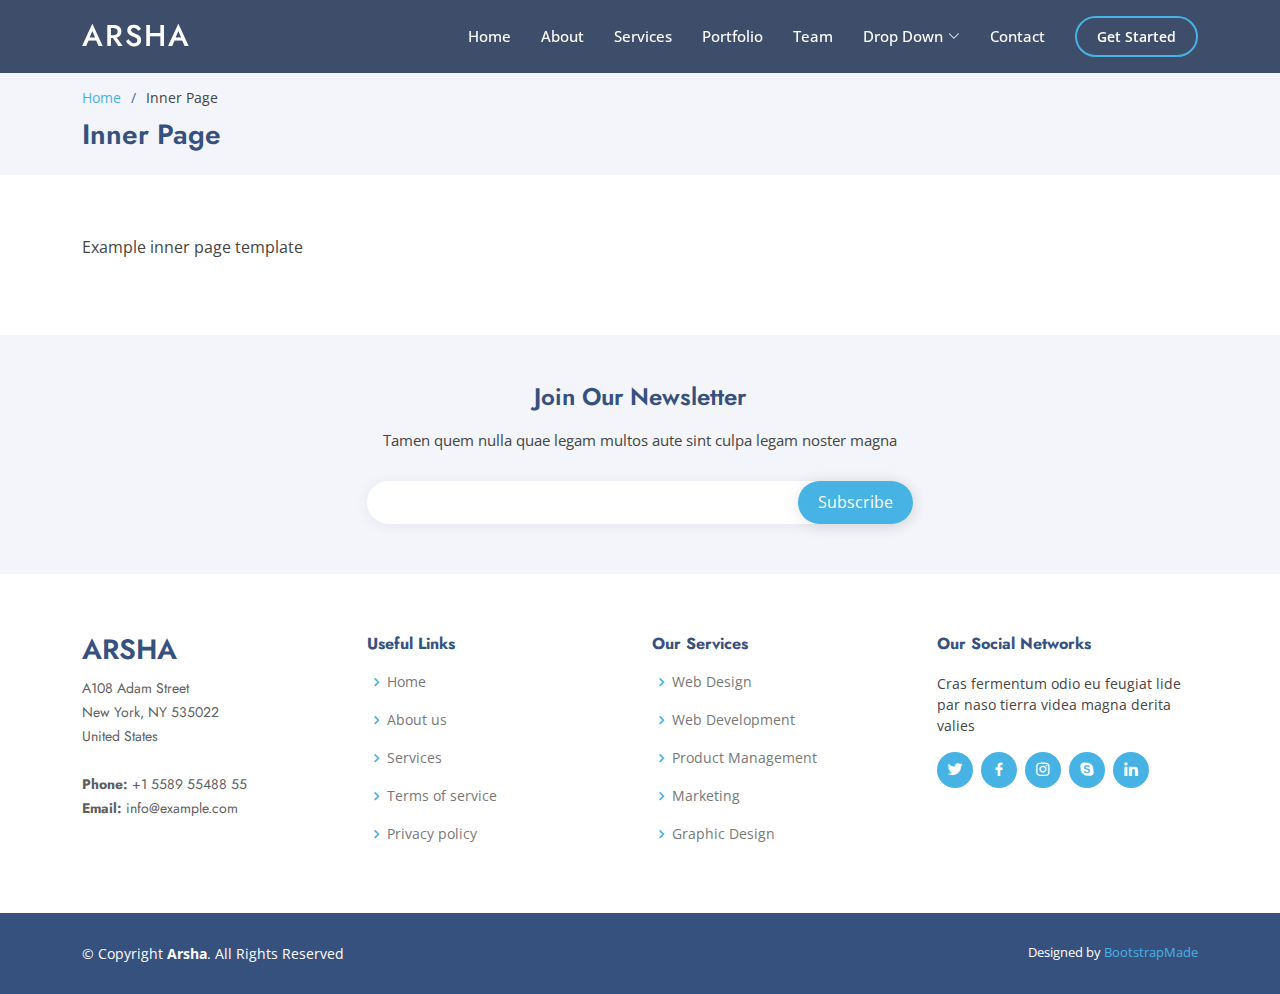
<file: LandingPage/inner-page.html>
<!DOCTYPE html>
<html lang="en">

<head>
  <meta charset="utf-8">
  <meta content="width=device-width, initial-scale=1.0" name="viewport">

  <title>Inner Page - Arsha Bootstrap Template</title>
  <meta content="" name="description">
  <meta content="" name="keywords">

  <!-- Favicons -->
  <link href="assets/img/favicon.png" rel="icon">
  <link href="assets/img/apple-touch-icon.png" rel="apple-touch-icon">

  <!-- Google Fonts -->
  <link href="https://fonts.googleapis.com/css?family=Open+Sans:300,300i,400,400i,600,600i,700,700i|Jost:300,300i,400,400i,500,500i,600,600i,700,700i|Poppins:300,300i,400,400i,500,500i,600,600i,700,700i" rel="stylesheet">

  <!-- Vendor CSS Files -->
  <link href="assets/vendor/aos/aos.css" rel="stylesheet">
  <link href="assets/vendor/bootstrap/css/bootstrap.min.css" rel="stylesheet">
  <link href="assets/vendor/bootstrap-icons/bootstrap-icons.css" rel="stylesheet">
  <link href="assets/vendor/boxicons/css/boxicons.min.css" rel="stylesheet">
  <link href="assets/vendor/glightbox/css/glightbox.min.css" rel="stylesheet">
  <link href="assets/vendor/remixicon/remixicon.css" rel="stylesheet">
  <link href="assets/vendor/swiper/swiper-bundle.min.css" rel="stylesheet">

  <!-- Template Main CSS File -->
  <link href="assets/css/style.css" rel="stylesheet">

  <!-- =======================================================
  * Template Name: Arsha
  * Updated: Mar 10 2024 with Bootstrap v5.3.3
  * Template URL: https://bootstrapmade.com/arsha-free-bootstrap-html-template-corporate/
  * Author: BootstrapMade.com
  * License: https://bootstrapmade.com/license/
  ======================================================== -->
</head>

<body>

  <!-- ======= Header ======= -->
  <header id="header" class="fixed-top header-inner-pages">
    <div class="container d-flex align-items-center">

      <h1 class="logo me-auto"><a href="index.html">Arsha</a></h1>
      <!-- Uncomment below if you prefer to use an image logo -->
      <!-- <a href="index.html" class="logo me-auto"><img src="assets/img/logo.png" alt="" class="img-fluid"></a>-->

      <nav id="navbar" class="navbar">
        <ul>
          <li><a class="nav-link scrollto " href="#hero">Home</a></li>
          <li><a class="nav-link scrollto" href="#about">About</a></li>
          <li><a class="nav-link scrollto" href="#services">Services</a></li>
          <li><a class="nav-link   scrollto" href="#portfolio">Portfolio</a></li>
          <li><a class="nav-link scrollto" href="#team">Team</a></li>
          <li class="dropdown"><a href="#"><span>Drop Down</span> <i class="bi bi-chevron-down"></i></a>
            <ul>
              <li><a href="#">Drop Down 1</a></li>
              <li class="dropdown"><a href="#"><span>Deep Drop Down</span> <i class="bi bi-chevron-right"></i></a>
                <ul>
                  <li><a href="#">Deep Drop Down 1</a></li>
                  <li><a href="#">Deep Drop Down 2</a></li>
                  <li><a href="#">Deep Drop Down 3</a></li>
                  <li><a href="#">Deep Drop Down 4</a></li>
                  <li><a href="#">Deep Drop Down 5</a></li>
                </ul>
              </li>
              <li><a href="#">Drop Down 2</a></li>
              <li><a href="#">Drop Down 3</a></li>
              <li><a href="#">Drop Down 4</a></li>
            </ul>
          </li>
          <li><a class="nav-link scrollto" href="#contact">Contact</a></li>
          <li><a class="getstarted scrollto" href="#about">Get Started</a></li>
        </ul>
        <i class="bi bi-list mobile-nav-toggle"></i>
      </nav><!-- .navbar -->

    </div>
  </header><!-- End Header -->

  <main id="main">

    <!-- ======= Breadcrumbs ======= -->
    <section id="breadcrumbs" class="breadcrumbs">
      <div class="container">

        <ol>
          <li><a href="index.html">Home</a></li>
          <li>Inner Page</li>
        </ol>
        <h2>Inner Page</h2>

      </div>
    </section><!-- End Breadcrumbs -->

    <section class="inner-page">
      <div class="container">
        <p>
          Example inner page template
        </p>
      </div>
    </section>

  </main><!-- End #main -->

  <!-- ======= Footer ======= -->
  <footer id="footer">

    <div class="footer-newsletter">
      <div class="container">
        <div class="row justify-content-center">
          <div class="col-lg-6">
            <h4>Join Our Newsletter</h4>
            <p>Tamen quem nulla quae legam multos aute sint culpa legam noster magna</p>
            <form action="" method="post">
              <input type="email" name="email"><input type="submit" value="Subscribe">
            </form>
          </div>
        </div>
      </div>
    </div>

    <div class="footer-top">
      <div class="container">
        <div class="row">

          <div class="col-lg-3 col-md-6 footer-contact">
            <h3>Arsha</h3>
            <p>
              A108 Adam Street <br>
              New York, NY 535022<br>
              United States <br><br>
              <strong>Phone:</strong> +1 5589 55488 55<br>
              <strong>Email:</strong> info@example.com<br>
            </p>
          </div>

          <div class="col-lg-3 col-md-6 footer-links">
            <h4>Useful Links</h4>
            <ul>
              <li><i class="bx bx-chevron-right"></i> <a href="#">Home</a></li>
              <li><i class="bx bx-chevron-right"></i> <a href="#">About us</a></li>
              <li><i class="bx bx-chevron-right"></i> <a href="#">Services</a></li>
              <li><i class="bx bx-chevron-right"></i> <a href="#">Terms of service</a></li>
              <li><i class="bx bx-chevron-right"></i> <a href="#">Privacy policy</a></li>
            </ul>
          </div>

          <div class="col-lg-3 col-md-6 footer-links">
            <h4>Our Services</h4>
            <ul>
              <li><i class="bx bx-chevron-right"></i> <a href="#">Web Design</a></li>
              <li><i class="bx bx-chevron-right"></i> <a href="#">Web Development</a></li>
              <li><i class="bx bx-chevron-right"></i> <a href="#">Product Management</a></li>
              <li><i class="bx bx-chevron-right"></i> <a href="#">Marketing</a></li>
              <li><i class="bx bx-chevron-right"></i> <a href="#">Graphic Design</a></li>
            </ul>
          </div>

          <div class="col-lg-3 col-md-6 footer-links">
            <h4>Our Social Networks</h4>
            <p>Cras fermentum odio eu feugiat lide par naso tierra videa magna derita valies</p>
            <div class="social-links mt-3">
              <a href="#" class="twitter"><i class="bx bxl-twitter"></i></a>
              <a href="#" class="facebook"><i class="bx bxl-facebook"></i></a>
              <a href="#" class="instagram"><i class="bx bxl-instagram"></i></a>
              <a href="#" class="google-plus"><i class="bx bxl-skype"></i></a>
              <a href="#" class="linkedin"><i class="bx bxl-linkedin"></i></a>
            </div>
          </div>

        </div>
      </div>
    </div>

    <div class="container footer-bottom clearfix">
      <div class="copyright">
        &copy; Copyright <strong><span>Arsha</span></strong>. All Rights Reserved
      </div>
      <div class="credits">
        <!-- All the links in the footer should remain intact. -->
        <!-- You can delete the links only if you purchased the pro version. -->
        <!-- Licensing information: https://bootstrapmade.com/license/ -->
        <!-- Purchase the pro version with working PHP/AJAX contact form: https://bootstrapmade.com/arsha-free-bootstrap-html-template-corporate/ -->
        Designed by <a href="https://bootstrapmade.com/">BootstrapMade</a>
      </div>
    </div>
  </footer><!-- End Footer -->

  <div id="preloader"></div>
  <a href="#" class="back-to-top d-flex align-items-center justify-content-center"><i class="bi bi-arrow-up-short"></i></a>

  <!-- Vendor JS Files -->
  <script src="assets/vendor/aos/aos.js"></script>
  <script src="assets/vendor/bootstrap/js/bootstrap.bundle.min.js"></script>
  <script src="assets/vendor/glightbox/js/glightbox.min.js"></script>
  <script src="assets/vendor/isotope-layout/isotope.pkgd.min.js"></script>
  <script src="assets/vendor/swiper/swiper-bundle.min.js"></script>
  <script src="assets/vendor/waypoints/noframework.waypoints.js"></script>
  <script src="assets/vendor/php-email-form/validate.js"></script>

  <!-- Template Main JS File -->
  <script src="assets/js/main.js"></script>

</body>

</html>
</file>
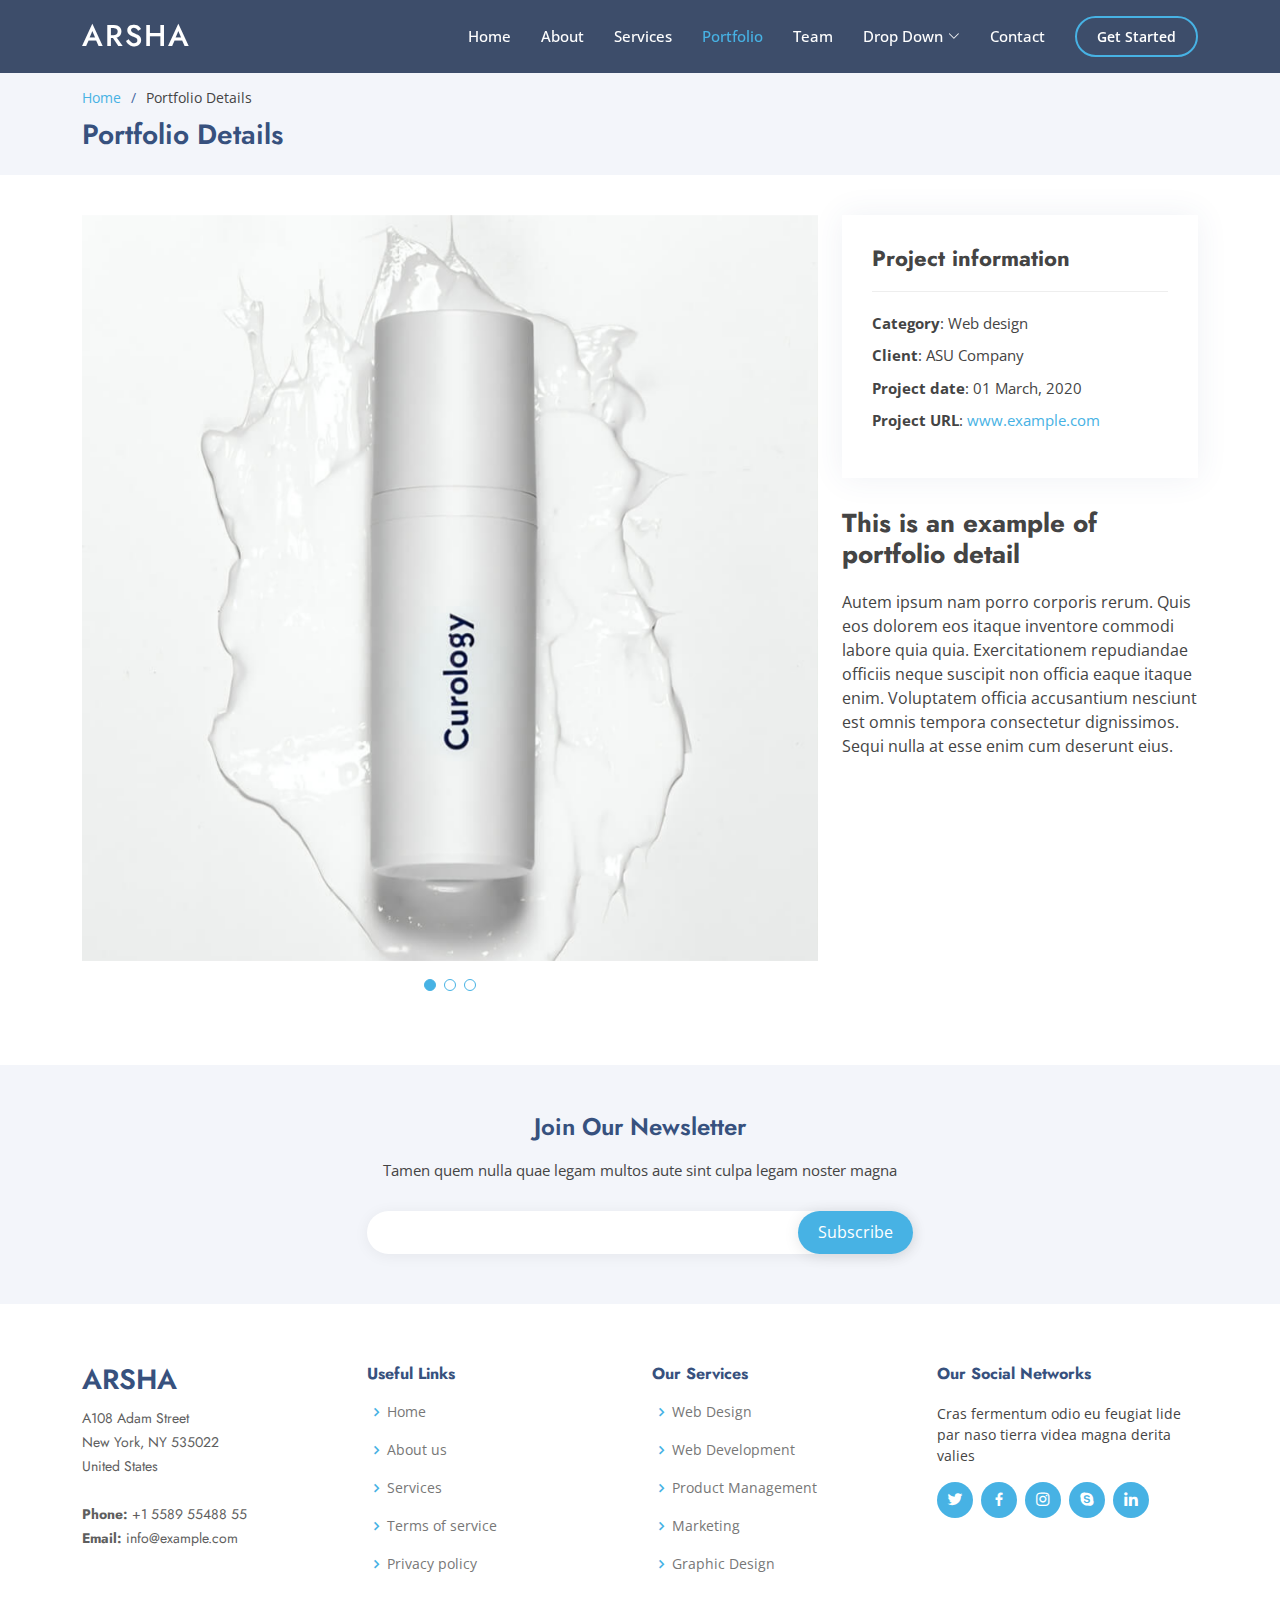
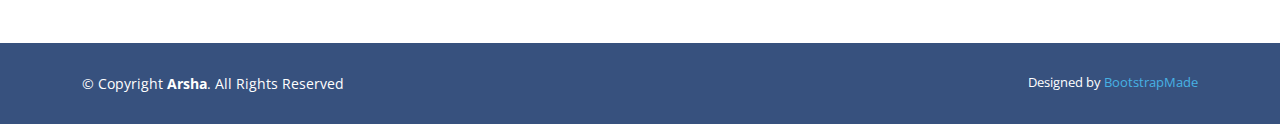
<file: LandingPage/portfolio-details.html>
<!DOCTYPE html>
<html lang="en">

<head>
  <meta charset="utf-8">
  <meta content="width=device-width, initial-scale=1.0" name="viewport">

  <title>Portfolio Details - Arsha Bootstrap Template</title>
  <meta content="" name="description">
  <meta content="" name="keywords">

  <!-- Favicons -->
  <link href="assets/img/favicon.png" rel="icon">
  <link href="assets/img/apple-touch-icon.png" rel="apple-touch-icon">

  <!-- Google Fonts -->
  <link href="https://fonts.googleapis.com/css?family=Open+Sans:300,300i,400,400i,600,600i,700,700i|Jost:300,300i,400,400i,500,500i,600,600i,700,700i|Poppins:300,300i,400,400i,500,500i,600,600i,700,700i" rel="stylesheet">

  <!-- Vendor CSS Files -->
  <link href="assets/vendor/aos/aos.css" rel="stylesheet">
  <link href="assets/vendor/bootstrap/css/bootstrap.min.css" rel="stylesheet">
  <link href="assets/vendor/bootstrap-icons/bootstrap-icons.css" rel="stylesheet">
  <link href="assets/vendor/boxicons/css/boxicons.min.css" rel="stylesheet">
  <link href="assets/vendor/glightbox/css/glightbox.min.css" rel="stylesheet">
  <link href="assets/vendor/remixicon/remixicon.css" rel="stylesheet">
  <link href="assets/vendor/swiper/swiper-bundle.min.css" rel="stylesheet">

  <!-- Template Main CSS File -->
  <link href="assets/css/style.css" rel="stylesheet">

  <!-- =======================================================
  * Template Name: Arsha
  * Updated: Mar 10 2024 with Bootstrap v5.3.3
  * Template URL: https://bootstrapmade.com/arsha-free-bootstrap-html-template-corporate/
  * Author: BootstrapMade.com
  * License: https://bootstrapmade.com/license/
  ======================================================== -->
</head>

<body>

  <!-- ======= Header ======= -->
  <header id="header" class="fixed-top header-inner-pages">
    <div class="container d-flex align-items-center">

      <h1 class="logo me-auto"><a href="index.html">Arsha</a></h1>
      <!-- Uncomment below if you prefer to use an image logo -->
      <!-- <a href="index.html" class="logo me-auto"><img src="assets/img/logo.png" alt="" class="img-fluid"></a>-->

      <nav id="navbar" class="navbar">
        <ul>
          <li><a class="nav-link scrollto " href="#hero">Home</a></li>
          <li><a class="nav-link scrollto" href="#about">About</a></li>
          <li><a class="nav-link scrollto" href="#services">Services</a></li>
          <li><a class="nav-link  active scrollto" href="#portfolio">Portfolio</a></li>
          <li><a class="nav-link scrollto" href="#team">Team</a></li>
          <li class="dropdown"><a href="#"><span>Drop Down</span> <i class="bi bi-chevron-down"></i></a>
            <ul>
              <li><a href="#">Drop Down 1</a></li>
              <li class="dropdown"><a href="#"><span>Deep Drop Down</span> <i class="bi bi-chevron-right"></i></a>
                <ul>
                  <li><a href="#">Deep Drop Down 1</a></li>
                  <li><a href="#">Deep Drop Down 2</a></li>
                  <li><a href="#">Deep Drop Down 3</a></li>
                  <li><a href="#">Deep Drop Down 4</a></li>
                  <li><a href="#">Deep Drop Down 5</a></li>
                </ul>
              </li>
              <li><a href="#">Drop Down 2</a></li>
              <li><a href="#">Drop Down 3</a></li>
              <li><a href="#">Drop Down 4</a></li>
            </ul>
          </li>
          <li><a class="nav-link scrollto" href="#contact">Contact</a></li>
          <li><a class="getstarted scrollto" href="#about">Get Started</a></li>
        </ul>
        <i class="bi bi-list mobile-nav-toggle"></i>
      </nav><!-- .navbar -->

    </div>
  </header><!-- End Header -->

  <main id="main">

    <!-- ======= Breadcrumbs ======= -->
    <section id="breadcrumbs" class="breadcrumbs">
      <div class="container">

        <ol>
          <li><a href="index.html">Home</a></li>
          <li>Portfolio Details</li>
        </ol>
        <h2>Portfolio Details</h2>

      </div>
    </section><!-- End Breadcrumbs -->

    <!-- ======= Portfolio Details Section ======= -->
    <section id="portfolio-details" class="portfolio-details">
      <div class="container">

        <div class="row gy-4">

          <div class="col-lg-8">
            <div class="portfolio-details-slider swiper">
              <div class="swiper-wrapper align-items-center">

                <div class="swiper-slide">
                  <img src="assets/img/portfolio/portfolio-1.jpg" alt="">
                </div>

                <div class="swiper-slide">
                  <img src="assets/img/portfolio/portfolio-2.jpg" alt="">
                </div>

                <div class="swiper-slide">
                  <img src="assets/img/portfolio/portfolio-3.jpg" alt="">
                </div>

              </div>
              <div class="swiper-pagination"></div>
            </div>
          </div>

          <div class="col-lg-4">
            <div class="portfolio-info">
              <h3>Project information</h3>
              <ul>
                <li><strong>Category</strong>: Web design</li>
                <li><strong>Client</strong>: ASU Company</li>
                <li><strong>Project date</strong>: 01 March, 2020</li>
                <li><strong>Project URL</strong>: <a href="#">www.example.com</a></li>
              </ul>
            </div>
            <div class="portfolio-description">
              <h2>This is an example of portfolio detail</h2>
              <p>
                Autem ipsum nam porro corporis rerum. Quis eos dolorem eos itaque inventore commodi labore quia quia. Exercitationem repudiandae officiis neque suscipit non officia eaque itaque enim. Voluptatem officia accusantium nesciunt est omnis tempora consectetur dignissimos. Sequi nulla at esse enim cum deserunt eius.
              </p>
            </div>
          </div>

        </div>

      </div>
    </section><!-- End Portfolio Details Section -->

  </main><!-- End #main -->

  <!-- ======= Footer ======= -->
  <footer id="footer">

    <div class="footer-newsletter">
      <div class="container">
        <div class="row justify-content-center">
          <div class="col-lg-6">
            <h4>Join Our Newsletter</h4>
            <p>Tamen quem nulla quae legam multos aute sint culpa legam noster magna</p>
            <form action="" method="post">
              <input type="email" name="email"><input type="submit" value="Subscribe">
            </form>
          </div>
        </div>
      </div>
    </div>

    <div class="footer-top">
      <div class="container">
        <div class="row">

          <div class="col-lg-3 col-md-6 footer-contact">
            <h3>Arsha</h3>
            <p>
              A108 Adam Street <br>
              New York, NY 535022<br>
              United States <br><br>
              <strong>Phone:</strong> +1 5589 55488 55<br>
              <strong>Email:</strong> info@example.com<br>
            </p>
          </div>

          <div class="col-lg-3 col-md-6 footer-links">
            <h4>Useful Links</h4>
            <ul>
              <li><i class="bx bx-chevron-right"></i> <a href="#">Home</a></li>
              <li><i class="bx bx-chevron-right"></i> <a href="#">About us</a></li>
              <li><i class="bx bx-chevron-right"></i> <a href="#">Services</a></li>
              <li><i class="bx bx-chevron-right"></i> <a href="#">Terms of service</a></li>
              <li><i class="bx bx-chevron-right"></i> <a href="#">Privacy policy</a></li>
            </ul>
          </div>

          <div class="col-lg-3 col-md-6 footer-links">
            <h4>Our Services</h4>
            <ul>
              <li><i class="bx bx-chevron-right"></i> <a href="#">Web Design</a></li>
              <li><i class="bx bx-chevron-right"></i> <a href="#">Web Development</a></li>
              <li><i class="bx bx-chevron-right"></i> <a href="#">Product Management</a></li>
              <li><i class="bx bx-chevron-right"></i> <a href="#">Marketing</a></li>
              <li><i class="bx bx-chevron-right"></i> <a href="#">Graphic Design</a></li>
            </ul>
          </div>

          <div class="col-lg-3 col-md-6 footer-links">
            <h4>Our Social Networks</h4>
            <p>Cras fermentum odio eu feugiat lide par naso tierra videa magna derita valies</p>
            <div class="social-links mt-3">
              <a href="#" class="twitter"><i class="bx bxl-twitter"></i></a>
              <a href="#" class="facebook"><i class="bx bxl-facebook"></i></a>
              <a href="#" class="instagram"><i class="bx bxl-instagram"></i></a>
              <a href="#" class="google-plus"><i class="bx bxl-skype"></i></a>
              <a href="#" class="linkedin"><i class="bx bxl-linkedin"></i></a>
            </div>
          </div>

        </div>
      </div>
    </div>

    <div class="container footer-bottom clearfix">
      <div class="copyright">
        &copy; Copyright <strong><span>Arsha</span></strong>. All Rights Reserved
      </div>
      <div class="credits">
        <!-- All the links in the footer should remain intact. -->
        <!-- You can delete the links only if you purchased the pro version. -->
        <!-- Licensing information: https://bootstrapmade.com/license/ -->
        <!-- Purchase the pro version with working PHP/AJAX contact form: https://bootstrapmade.com/arsha-free-bootstrap-html-template-corporate/ -->
        Designed by <a href="https://bootstrapmade.com/">BootstrapMade</a>
      </div>
    </div>
  </footer><!-- End Footer -->

  <div id="preloader"></div>
  <a href="#" class="back-to-top d-flex align-items-center justify-content-center"><i class="bi bi-arrow-up-short"></i></a>

  <!-- Vendor JS Files -->
  <script src="assets/vendor/aos/aos.js"></script>
  <script src="assets/vendor/bootstrap/js/bootstrap.bundle.min.js"></script>
  <script src="assets/vendor/glightbox/js/glightbox.min.js"></script>
  <script src="assets/vendor/isotope-layout/isotope.pkgd.min.js"></script>
  <script src="assets/vendor/swiper/swiper-bundle.min.js"></script>
  <script src="assets/vendor/waypoints/noframework.waypoints.js"></script>
  <script src="assets/vendor/php-email-form/validate.js"></script>

  <!-- Template Main JS File -->
  <script src="assets/js/main.js"></script>

</body>

</html>
</file>
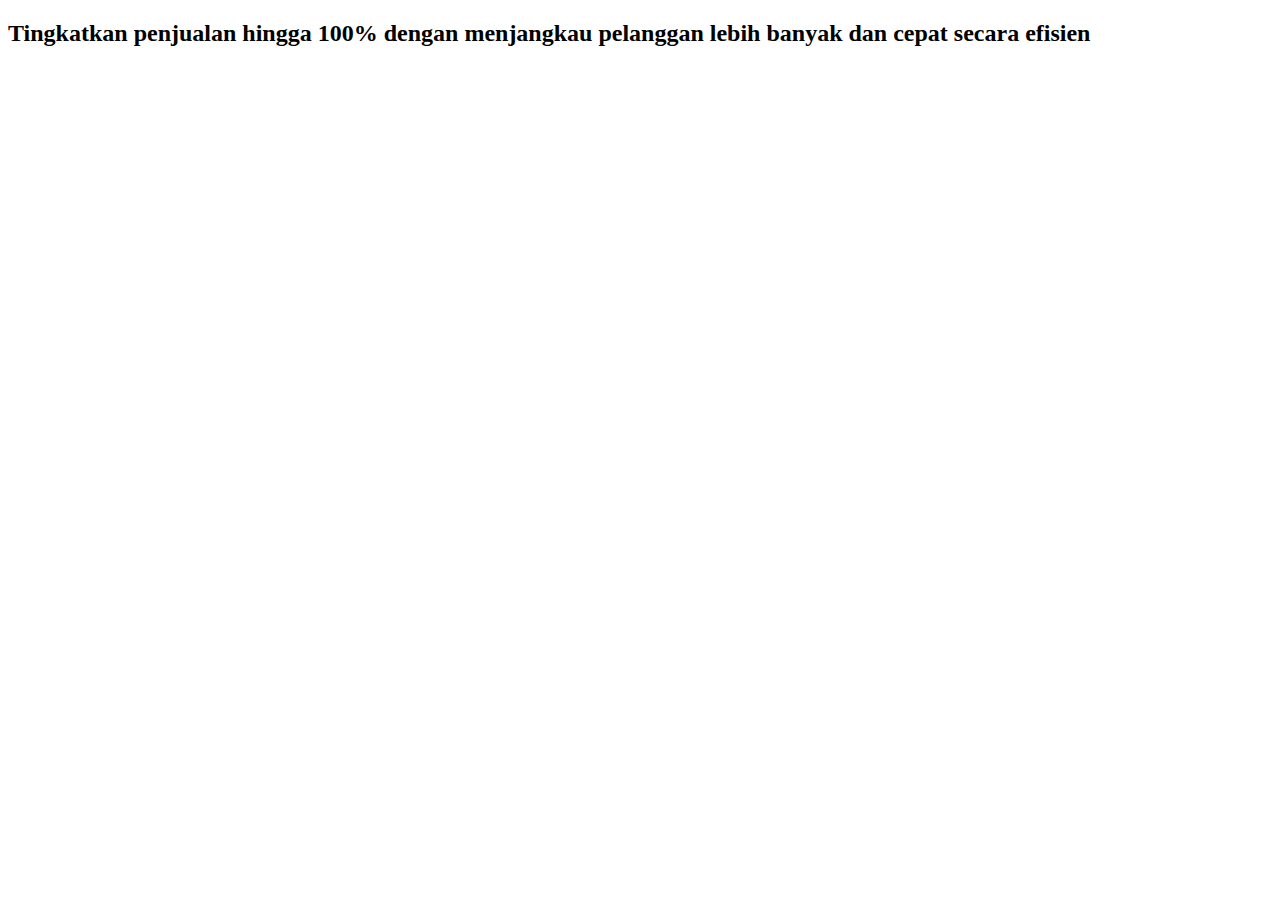
<file: LandingPage/test.html>
<!DOCTYPE html>
<html lang="en">
<head>
  <meta charset="UTF-8">
  <meta name="viewport" content="width=device-width, initial-scale=1.0">
  <title>Animated Heading</title>
  <style>
    @keyframes fadeIn {
      from {
        opacity: 0;
      }
      to {
        opacity: 1;
      }
    }

    .elementor-headline-dynamic-text {
      animation: fadeIn 1.5s ease-in-out; /* Sesuaikan durasi dan timing function sesuai keinginan Anda */
    }
  </style>
</head>
<body>

  <h2 class="elementor-headline-dynamic-text elementor-headline-text-active">
    Tingkatkan penjualan hingga 100% dengan menjangkau pelanggan lebih banyak dan cepat secara efisien
  </h2>

</body>
</html>
</file>
<file: LandingPage/assets/css/style.css>
/**
* Template Name: Arsha
* Updated: Mar 10 2024 with Bootstrap v5.3.3
* Template URL: https://bootstrapmade.com/arsha-free-bootstrap-html-template-corporate/
* Author: BootstrapMade.com
* License: https://bootstrapmade.com/license/
*/

/*--------------------------------------------------------------
# General
--------------------------------------------------------------*/
body {
  font-family: "Open Sans", sans-serif;
  color: #444444;
}

a {
  color: #47b2e4;
  text-decoration: none;
}

a:hover {
  color: #73c5eb;
  text-decoration: none;
}

h1,
h2,
h3,
h4,
h5,
h6 {
  font-family: "Jost", sans-serif;
}

/*--------------------------------------------------------------
# Preloader
--------------------------------------------------------------*/
#preloader {
  position: fixed;
  top: 0;
  left: 0;
  right: 0;
  bottom: 0;
  z-index: 9999;
  overflow: hidden;
  background: #37517e;
}

#preloader:before {
  content: "";
  position: fixed;
  top: calc(50% - 30px);
  left: calc(50% - 30px);
  border: 6px solid #37517e;
  border-top-color: #fff;
  border-bottom-color: #fff;
  border-radius: 50%;
  width: 60px;
  height: 60px;
  animation: animate-preloader 1s linear infinite;
}

@keyframes animate-preloader {
  0% {
    transform: rotate(0deg);
  }

  100% {
    transform: rotate(360deg);
  }
}

/*--------------------------------------------------------------
# Back to top button
--------------------------------------------------------------*/
.back-to-top {
  position: fixed;
  visibility: hidden;
  opacity: 0;
  right: 15px;
  bottom: 15px;
  z-index: 996;
  background: #47b2e4;
  width: 40px;
  height: 40px;
  border-radius: 50px;
  transition: all 0.4s;
}

.back-to-top i {
  font-size: 24px;
  color: #fff;
  line-height: 0;
}

.back-to-top:hover {
  background: #6bc1e9;
  color: #fff;
}

.back-to-top.active {
  visibility: visible;
  opacity: 1;
}

/*--------------------------------------------------------------
# Header
--------------------------------------------------------------*/
#header {
  transition: all 0.5s;
  z-index: 997;
  padding: 15px 0;
}

#header.header-scrolled,
#header.header-inner-pages {
  background: rgba(40, 58, 90, 0.9);
}

#header .logo {
  font-size: 30px;
  margin: 0;
  padding: 0;
  line-height: 1;
  font-weight: 500;
  letter-spacing: 2px;
  text-transform: uppercase;
}

#header .logo a {
  color: #fff;
}

#header .logo img {
  max-height: 40px;
}

/*--------------------------------------------------------------
# Navigation Menu
--------------------------------------------------------------*/
/**
* Desktop Navigation 
*/
.navbar {
  padding: 0;
}

.navbar ul {
  margin: 0;
  padding: 0;
  display: flex;
  list-style: none;
  align-items: center;
}

.navbar li {
  position: relative;
}

.navbar a,
.navbar a:focus {
  display: flex;
  align-items: center;
  justify-content: space-between;
  padding: 10px 0 10px 30px;
  font-size: 15px;
  font-weight: 500;
  color: #fff;
  white-space: nowrap;
  transition: 0.3s;
}

.navbar a i,
.navbar a:focus i {
  font-size: 12px;
  line-height: 0;
  margin-left: 5px;
}

.navbar a:hover,
.navbar .active,
.navbar .active:focus,
.navbar li:hover>a {
  color: #47b2e4;
}

.navbar .getstarted,
.navbar .getstarted:focus {
  padding: 8px 20px;
  margin-left: 30px;
  border-radius: 50px;
  color: #fff;
  font-size: 14px;
  border: 2px solid #47b2e4;
  font-weight: 600;
}

.navbar .getstarted:hover,
.navbar .getstarted:focus:hover {
  color: #fff;
  background: #31a9e1;
}

.navbar .dropdown ul {
  display: block;
  position: absolute;
  left: 14px;
  top: calc(100% + 30px);
  margin: 0;
  padding: 10px 0;
  z-index: 99;
  opacity: 0;
  visibility: hidden;
  background: #fff;
  box-shadow: 0px 0px 30px rgba(127, 137, 161, 0.25);
  transition: 0.3s;
  border-radius: 4px;
}

.navbar .dropdown ul li {
  min-width: 200px;
}

.navbar .dropdown ul a {
  padding: 10px 20px;
  font-size: 14px;
  text-transform: none;
  font-weight: 500;
  color: #0c3c53;
}

.navbar .dropdown ul a i {
  font-size: 12px;
}

.navbar .dropdown ul a:hover,
.navbar .dropdown ul .active:hover,
.navbar .dropdown ul li:hover>a {
  color: #47b2e4;
}

.navbar .dropdown:hover>ul {
  opacity: 1;
  top: 100%;
  visibility: visible;
}

.navbar .dropdown .dropdown ul {
  top: 0;
  left: calc(100% - 30px);
  visibility: hidden;
}

.navbar .dropdown .dropdown:hover>ul {
  opacity: 1;
  top: 0;
  left: 100%;
  visibility: visible;
}

@media (max-width: 1366px) {
  .navbar .dropdown .dropdown ul {
    left: -90%;
  }

  .navbar .dropdown .dropdown:hover>ul {
    left: -100%;
  }
}

/**
* Mobile Navigation 
*/
.mobile-nav-toggle {
  color: #fff;
  font-size: 28px;
  cursor: pointer;
  display: none;
  line-height: 0;
  transition: 0.5s;
}

.mobile-nav-toggle.bi-x {
  color: #fff;
}

@media (max-width: 991px) {
  .mobile-nav-toggle {
    display: block;
  }

  .navbar ul {
    display: none;
  }
}

.navbar-mobile {
  position: fixed;
  overflow: hidden;
  top: 0;
  right: 0;
  left: 0;
  bottom: 0;
  background: rgba(40, 58, 90, 0.9);
  transition: 0.3s;
  z-index: 999;
}

.navbar-mobile .mobile-nav-toggle {
  position: absolute;
  top: 15px;
  right: 15px;
}

.navbar-mobile ul {
  display: block;
  position: absolute;
  top: 55px;
  right: 15px;
  bottom: 15px;
  left: 15px;
  padding: 10px 0;
  border-radius: 10px;
  background-color: #fff;
  overflow-y: auto;
  transition: 0.3s;
}

.navbar-mobile a,
.navbar-mobile a:focus {
  padding: 10px 20px;
  font-size: 15px;
  color: #37517e;
}

.navbar-mobile a:hover,
.navbar-mobile .active,
.navbar-mobile li:hover>a {
  color: #47b2e4;
}

.navbar-mobile .getstarted,
.navbar-mobile .getstarted:focus {
  margin: 15px;
  color: #37517e;
}

.navbar-mobile .dropdown ul {
  position: static;
  display: none;
  margin: 10px 20px;
  padding: 10px 0;
  z-index: 99;
  opacity: 1;
  visibility: visible;
  background: #fff;
  box-shadow: 0px 0px 30px rgba(127, 137, 161, 0.25);
}

.navbar-mobile .dropdown ul li {
  min-width: 200px;
}

.navbar-mobile .dropdown ul a {
  padding: 10px 20px;
}

.navbar-mobile .dropdown ul a i {
  font-size: 12px;
}

.navbar-mobile .dropdown ul a:hover,
.navbar-mobile .dropdown ul .active:hover,
.navbar-mobile .dropdown ul li:hover>a {
  color: #47b2e4;
}

.navbar-mobile .dropdown>.dropdown-active {
  display: block;
  visibility: visible !important;
}

/*--------------------------------------------------------------
# Hero Section
--------------------------------------------------------------*/
#hero {
  width: 100%;
  height: 80vh;
  background: #37517e;
}

#hero .container {
  padding-top: 72px;
}

#hero h1 {
  margin: 0 0 10px 0;
  font-size: 48px;
  font-weight: 700;
  line-height: 56px;
  color: #fff;
}

#hero h2 {
  color: rgba(255, 255, 255, 0.6);
  margin-bottom: 50px;
  font-size: 24px;
}

#hero .btn-get-started {
  font-family: "Jost", sans-serif;
  font-weight: 500;
  font-size: 16px;
  letter-spacing: 1px;
  display: inline-block;
  padding: 10px 28px 11px 28px;
  border-radius: 50px;
  transition: 0.5s;
  margin: 10px 0 0 0;
  color: #fff;
  background: #47b2e4;
}

#hero .btn-get-started:hover {
  background: #209dd8;
}

#hero .btn-watch-video {
  font-size: 16px;
  display: flex;
  align-items: center;
  transition: 0.5s;
  margin: 10px 0 0 25px;
  color: #fff;
  line-height: 1;
}

#hero .btn-watch-video i {
  line-height: 0;
  color: #fff;
  font-size: 32px;
  transition: 0.3s;
  margin-right: 8px;
}

#hero .btn-watch-video:hover i {
  color: #47b2e4;
}

#hero .animated {
  animation: up-down 2s ease-in-out infinite alternate-reverse both;
}

@media (max-width: 991px) {
  #hero {
    height: 100vh;
    text-align: center;
  }

  #hero .animated {
    animation: none;
  }

  #hero .hero-img {
    text-align: center;
  }

  #hero .hero-img img {
    width: 50%;
  }
}

@media (max-width: 768px) {
  #hero h1 {
    font-size: 28px;
    line-height: 36px;
  }

  #hero h2 {
    font-size: 18px;
    line-height: 24px;
    margin-bottom: 30px;
  }

  #hero .hero-img img {
    width: 70%;
  }
}

@media (max-width: 575px) {
  #hero .hero-img img {
    width: 80%;
  }

  #hero .btn-get-started {
    font-size: 16px;
    padding: 10px 24px 11px 24px;
  }
}

@keyframes up-down {
  0% {
    transform: translateY(10px);
  }

  100% {
    transform: translateY(-10px);
  }
}

/*--------------------------------------------------------------
# Sections General
--------------------------------------------------------------*/
section {
  padding: 60px 0;
  overflow: hidden;
}

.section-bg {
  background-color: #f3f5fa;
}

.section-title {
  text-align: center;
  padding-bottom: 30px;
}

.section-title h2 {
  font-size: 32px;
  font-weight: bold;
  text-transform: uppercase;
  margin-bottom: 20px;
  padding-bottom: 20px;
  position: relative;
  color: #37517e;
}

.section-title h2::before {
  content: "";
  position: absolute;
  display: block;
  width: 120px;
  height: 1px;
  background: #ddd;
  bottom: 1px;
  left: calc(50% - 60px);
}

.section-title h2::after {
  content: "";
  position: absolute;
  display: block;
  width: 40px;
  height: 3px;
  background: #47b2e4;
  bottom: 0;
  left: calc(50% - 20px);
}

.section-title p {
  margin-bottom: 0;
}

/*--------------------------------------------------------------
# Clients
--------------------------------------------------------------*/
.clients {
  padding: 12px 0;
  text-align: center;
}

.clients img {
  max-width: 45%;
  transition: all 0.4s ease-in-out;
  display: inline-block;
  padding: 15px 0;
  filter: grayscale(100);
}

.clients img:hover {
  filter: none;
  transform: scale(1.1);
}

@media (max-width: 768px) {
  .clients img {
    max-width: 40%;
  }
}

/*--------------------------------------------------------------
# About Us
--------------------------------------------------------------*/
.about .content h3 {
  font-weight: 600;
  font-size: 26px;
}

.about .content ul {
  list-style: none;
  padding: 0;
}

.about .content ul li {
  padding-left: 28px;
  position: relative;
}

.about .content ul li+li {
  margin-top: 10px;
}

.about .content ul i {
  position: absolute;
  left: 0;
  top: 2px;
  font-size: 20px;
  color: #47b2e4;
  line-height: 1;
}

.about .content p:last-child {
  margin-bottom: 0;
}

.about .content .btn-learn-more {
  font-family: "Poppins", sans-serif;
  font-weight: 500;
  font-size: 14px;
  letter-spacing: 1px;
  display: inline-block;
  padding: 12px 32px;
  border-radius: 4px;
  transition: 0.3s;
  line-height: 1;
  color: #47b2e4;
  animation-delay: 0.8s;
  margin-top: 6px;
  border: 2px solid #47b2e4;
}

.about .content .btn-learn-more:hover {
  background: #47b2e4;
  color: #fff;
  text-decoration: none;
}

/*--------------------------------------------------------------
# Why Us
--------------------------------------------------------------*/
.why-us .content {
  padding: 60px 100px 0 100px;
}

.why-us .content h3 {
  font-weight: 400;
  font-size: 34px;
  color: #37517e;
}

.why-us .content h4 {
  font-size: 20px;
  font-weight: 700;
  margin-top: 5px;
}

.why-us .content p {
  font-size: 15px;
  color: #848484;
}

.why-us .img {
  background-size: contain;
  background-repeat: no-repeat;
  background-position: center center;
}

.why-us .accordion-list {
  padding: 0 100px 60px 100px;
}

.why-us .accordion-list ul {
  padding: 0;
  list-style: none;
}

.why-us .accordion-list li+li {
  margin-top: 15px;
}

.why-us .accordion-list li {
  padding: 20px;
  background: #fff;
  border-radius: 4px;
}

.why-us .accordion-list a {
  display: block;
  position: relative;
  font-family: "Poppins", sans-serif;
  font-size: 16px;
  line-height: 24px;
  font-weight: 500;
  padding-right: 30px;
  outline: none;
  cursor: pointer;
}

.why-us .accordion-list span {
  color: #47b2e4;
  font-weight: 600;
  font-size: 18px;
  padding-right: 10px;
}

.why-us .accordion-list i {
  font-size: 24px;
  position: absolute;
  right: 0;
  top: 0;
}

.why-us .accordion-list p {
  margin-bottom: 0;
  padding: 10px 0 0 0;
}

.why-us .accordion-list .icon-show {
  display: none;
}

.why-us .accordion-list a.collapsed {
  color: #343a40;
}

.why-us .accordion-list a.collapsed:hover {
  color: #47b2e4;
}

.why-us .accordion-list a.collapsed .icon-show {
  display: inline-block;
}

.why-us .accordion-list a.collapsed .icon-close {
  display: none;
}

@media (max-width: 1024px) {

  .why-us .content,
  .why-us .accordion-list {
    padding-left: 0;
    padding-right: 0;
  }
}

@media (max-width: 992px) {
  .why-us .img {
    min-height: 400px;
  }

  .why-us .content {
    padding-top: 30px;
  }

  .why-us .accordion-list {
    padding-bottom: 30px;
  }
}

@media (max-width: 575px) {
  .why-us .img {
    min-height: 200px;
  }
}

/*--------------------------------------------------------------
# Skills
--------------------------------------------------------------*/
.skills .content h3 {
  font-weight: 700;
  font-size: 32px;
  color: #37517e;
  font-family: "Poppins", sans-serif;
}

.skills .content ul {
  list-style: none;
  padding: 0;
}

.skills .content ul li {
  padding-bottom: 10px;
}

.skills .content ul i {
  font-size: 20px;
  padding-right: 4px;
  color: #47b2e4;
}

.skills .content p:last-child {
  margin-bottom: 0;
}

.skills .progress {
  height: 60px;
  display: block;
  background: none;
  border-radius: 0;
}

.skills .progress .skill {
  padding: 0;
  margin: 0 0 6px 0;
  text-transform: uppercase;
  display: block;
  font-weight: 600;
  font-family: "Poppins", sans-serif;
  color: #37517e;
}

.skills .progress .skill .val {
  float: right;
  font-style: normal;
}

.skills .progress-bar-wrap {
  background: #e8edf5;
  height: 10px;
}

.skills .progress-bar {
  width: 1px;
  height: 10px;
  transition: 0.9s;
  background-color: #4668a2;
}

/*--------------------------------------------------------------
# Services
--------------------------------------------------------------*/
.services .icon-box {
  box-shadow: 0px 0 25px 0 rgba(0, 0, 0, 0.1);
  padding: 50px 30px;
  transition: all ease-in-out 0.4s;
  background: #fff;
}

.services .icon-box .icon {
  margin-bottom: 10px;
}

.services .icon-box .icon i {
  color: #47b2e4;
  font-size: 36px;
  transition: 0.3s;
}

.services .icon-box h4 {
  font-weight: 500;
  margin-bottom: 15px;
  font-size: 24px;
}

.services .icon-box h4 a {
  color: #37517e;
  transition: ease-in-out 0.3s;
}

.services .icon-box p {
  line-height: 24px;
  font-size: 14px;
  margin-bottom: 0;
}

.services .icon-box:hover {
  transform: translateY(-10px);
}

.services .icon-box:hover h4 a {
  color: #47b2e4;
}

/*--------------------------------------------------------------
# Cta
--------------------------------------------------------------*/
.cta {
  background: linear-gradient(rgba(40, 58, 90, 0.9), rgba(40, 58, 90, 0.9)), url("../img/cta-bg.jpg") fixed center center;
  background-size: cover;
  padding: 120px 0;
}

.cta h3 {
  color: #fff;
  font-size: 28px;
  font-weight: 700;
}

.cta p {
  color: #fff;
}

.cta .cta-btn {
  font-family: "Jost", sans-serif;
  font-weight: 500;
  font-size: 16px;
  letter-spacing: 1px;
  display: inline-block;
  padding: 12px 40px;
  border-radius: 50px;
  transition: 0.5s;
  margin: 10px;
  border: 2px solid #fff;
  color: #fff;
}

.cta .cta-btn:hover {
  background: #47b2e4;
  border: 2px solid #47b2e4;
}

@media (max-width: 1024px) {
  .cta {
    background-attachment: scroll;
  }
}

@media (min-width: 769px) {
  .cta .cta-btn-container {
    display: flex;
    align-items: center;
    justify-content: flex-end;
  }
}

/*--------------------------------------------------------------
# Portfolio
--------------------------------------------------------------*/
.portfolio #portfolio-flters {
  list-style: none;
  margin-bottom: 20px;
}

.portfolio #portfolio-flters li {
  cursor: pointer;
  display: inline-block;
  margin: 10px 5px;
  font-size: 15px;
  font-weight: 500;
  line-height: 1;
  color: #444444;
  transition: all 0.3s;
  padding: 8px 20px;
  border-radius: 50px;
  font-family: "Poppins", sans-serif;
}

.portfolio #portfolio-flters li:hover,
.portfolio #portfolio-flters li.filter-active {
  background: #47b2e4;
  color: #fff;
}

.portfolio .portfolio-item {
  margin-bottom: 30px;
}

.portfolio .portfolio-item .portfolio-img {
  overflow: hidden;
}

.portfolio .portfolio-item .portfolio-img img {
  transition: all 0.6s;
}

.portfolio .portfolio-item .portfolio-info {
  opacity: 0;
  position: absolute;
  left: 15px;
  bottom: 0;
  z-index: 3;
  right: 15px;
  transition: all 0.3s;
  background: rgba(55, 81, 126, 0.8);
  padding: 10px 15px;
}

.portfolio .portfolio-item .portfolio-info h4 {
  font-size: 18px;
  color: #fff;
  font-weight: 600;
  color: #fff;
  margin-bottom: 0px;
}

.portfolio .portfolio-item .portfolio-info p {
  color: #f9fcfe;
  font-size: 14px;
  margin-bottom: 0;
}

.portfolio .portfolio-item .portfolio-info .preview-link,
.portfolio .portfolio-item .portfolio-info .details-link {
  position: absolute;
  right: 40px;
  font-size: 24px;
  top: calc(50% - 18px);
  color: #fff;
  transition: 0.3s;
}

.portfolio .portfolio-item .portfolio-info .preview-link:hover,
.portfolio .portfolio-item .portfolio-info .details-link:hover {
  color: #47b2e4;
}

.portfolio .portfolio-item .portfolio-info .details-link {
  right: 10px;
}

.portfolio .portfolio-item:hover .portfolio-img img {
  transform: scale(1.15);
}

.portfolio .portfolio-item:hover .portfolio-info {
  opacity: 1;
}

/*--------------------------------------------------------------
# Portfolio Details
--------------------------------------------------------------*/
.portfolio-details {
  padding-top: 40px;
}

.portfolio-details .portfolio-details-slider img {
  width: 100%;
}

.portfolio-details .portfolio-details-slider .swiper-pagination {
  margin-top: 20px;
  position: relative;
}

.portfolio-details .portfolio-details-slider .swiper-pagination .swiper-pagination-bullet {
  width: 12px;
  height: 12px;
  background-color: #fff;
  opacity: 1;
  border: 1px solid #47b2e4;
}

.portfolio-details .portfolio-details-slider .swiper-pagination .swiper-pagination-bullet-active {
  background-color: #47b2e4;
}

.portfolio-details .portfolio-info {
  padding: 30px;
  box-shadow: 0px 0 30px rgba(55, 81, 126, 0.08);
}

.portfolio-details .portfolio-info h3 {
  font-size: 22px;
  font-weight: 700;
  margin-bottom: 20px;
  padding-bottom: 20px;
  border-bottom: 1px solid #eee;
}

.portfolio-details .portfolio-info ul {
  list-style: none;
  padding: 0;
  font-size: 15px;
}

.portfolio-details .portfolio-info ul li+li {
  margin-top: 10px;
}

.portfolio-details .portfolio-description {
  padding-top: 30px;
}

.portfolio-details .portfolio-description h2 {
  font-size: 26px;
  font-weight: 700;
  margin-bottom: 20px;
}

.portfolio-details .portfolio-description p {
  padding: 0;
}

/*--------------------------------------------------------------
# Team
--------------------------------------------------------------*/
.team .member {
  position: relative;
  box-shadow: 0px 2px 15px rgba(0, 0, 0, 0.1);
  padding: 30px;
  border-radius: 5px;
  background: #fff;
  transition: 0.5s;
  height: 100%;
}

.team .member .pic {
  overflow: hidden;
  width: 180px;
  border-radius: 50%;
}

.team .member .pic img {
  transition: ease-in-out 0.3s;
}

.team .member:hover {
  transform: translateY(-10px);
}

.team .member .member-info {
  padding-left: 30px;
}

.team .member h4 {
  font-weight: 700;
  margin-bottom: 5px;
  font-size: 20px;
  color: #37517e;
}

.team .member span {
  display: block;
  font-size: 15px;
  padding-bottom: 10px;
  position: relative;
  font-weight: 500;
}

.team .member span::after {
  content: "";
  position: absolute;
  display: block;
  width: 50px;
  height: 1px;
  background: #cbd6e9;
  bottom: 0;
  left: 0;
}

.team .member p {
  margin: 10px 0 0 0;
  font-size: 14px;
}

.team .member .social {
  margin-top: 12px;
  display: flex;
  align-items: center;
  justify-content: flex-start;
}

.team .member .social a {
  transition: ease-in-out 0.3s;
  display: flex;
  align-items: center;
  justify-content: center;
  border-radius: 50px;
  width: 32px;
  height: 32px;
  background: #eff2f8;
}

.team .member .social a i {
  color: #37517e;
  font-size: 16px;
  margin: 0 2px;
}

.team .member .social a:hover {
  background: #47b2e4;
}

.team .member .social a:hover i {
  color: #fff;
}

.team .member .social a+a {
  margin-left: 8px;
}

.team .buy-btn {
  display: inline-block;
  padding: 12px 35px;
  border-radius: 50px;
  color: #47b2e4;
  transition: none;
  font-size: 16px;
  font-weight: 500;
  font-family: "Jost", sans-serif;
  transition: 0.3s;
  border: 1px solid #47b2e4;
}

.team .buy-btn:hover {
  background: #47b2e4;
  color: #fff;
}
/*--------------------------------------------------------------
# Pricing
--------------------------------------------------------------*/

.package-details {
  border: 1px solid #ccc;
  padding: 20px;
  margin-top: 10px;
}

.package-column {
  float: left;
  width: 50%;
}

.pricing .row {
  padding-top: 40px;
}

.pricing .box {
  display: block;
  padding: 60px 40px;
  box-shadow: 0 3px 20px -2px rgba(20, 45, 100, 0.1);
  background: #fff;
  height: 100%;
  border-top: 4px solid #fff;
  border-radius: 5px;
}

.pricing h3 {
  font-weight: 500;
  margin-bottom: 15px;
  font-size: 20px;
  color: #37517e;
}

.pricing h4 {
  font-size: 48px;
  color: #37517e;
  font-weight: 400;
  font-family: "Jost", sans-serif;
  margin-bottom: 25px;
}

.pricing h4 sup {
  font-size: 28px;
}

.pricing h4 span {
  color: #47b2e4;
  font-size: 18px;
  display: block;
}

.pricing ul {
  padding: 20px 0;
  list-style: none;
  color: #999;
  text-align: left;
  line-height: 20px;
}

.pricing ul li {
  padding: 10px 0 10px 30px;
  position: relative;
}

.pricing ul i {
  color: #28a745;
  font-size: 24px;
  position: absolute;
  left: 0;
  top: 6px;
}

.pricing ul .na {
  color: #ccc;
}

.pricing ul .na i {
  color: #ccc;
}

.pricing ul .na span {
  text-decoration: line-through;
}

.pricing .buy-btn {
  display: inline-block;
  padding: 12px 35px;
  border-radius: 50px;
  color: #47b2e4;
  transition: none;
  font-size: 16px;
  font-weight: 500;
  font-family: "Jost", sans-serif;
  transition: 0.3s;
  border: 1px solid #47b2e4;
}

.pricing .buy-btn:hover {
  background: #47b2e4;
  color: #fff;
}

.pricing .featured {
  border-top-color: #47b2e4;
}

.pricing .featured .buy-btn {
  background: #47b2e4;
  color: #fff;
}

.pricing .featured .buy-btn:hover {
  background: #23a3df;
}

@media (max-width: 992px) {
  .pricing .box {
    max-width: 60%;
    margin: 0 auto 30px auto;
  }
}

@media (max-width: 767px) {
  .pricing .box {
    max-width: 80%;
    margin: 0 auto 30px auto;
  }
}

@media (max-width: 420px) {
  .pricing .box {
    max-width: 100%;
    margin: 0 auto 30px auto;
  }
}

/*--------------------------------------------------------------
# Frequently Asked Questions
--------------------------------------------------------------*/
.faq .faq-list {
  padding: 0 100px;
}

.faq .faq-list ul {
  padding: 0;
  list-style: none;
}

.faq .faq-list li+li {
  margin-top: 15px;
}

.faq .faq-list li {
  padding: 20px;
  background: #fff;
  border-radius: 4px;
  position: relative;
}

.faq .faq-list a {
  display: block;
  position: relative;
  font-family: "Poppins", sans-serif;
  font-size: 16px;
  line-height: 24px;
  font-weight: 500;
  padding: 0 30px;
  outline: none;
  cursor: pointer;
}

.faq .faq-list .icon-help {
  font-size: 24px;
  position: absolute;
  right: 0;
  left: 20px;
  color: #47b2e4;
}

.faq .faq-list .icon-show,
.faq .faq-list .icon-close {
  font-size: 24px;
  position: absolute;
  right: 0;
  top: 0;
}

.faq .faq-list p {
  margin-bottom: 0;
  padding: 10px 0 0 0;
}

.faq .faq-list .icon-show {
  display: none;
}

.faq .faq-list a.collapsed {
  color: #37517e;
  transition: 0.3s;
}

.faq .faq-list a.collapsed:hover {
  color: #47b2e4;
}

.faq .faq-list a.collapsed .icon-show {
  display: inline-block;
}

.faq .faq-list a.collapsed .icon-close {
  display: none;
}

@media (max-width: 1200px) {
  .faq .faq-list {
    padding: 0;
  }
}

/*--------------------------------------------------------------
# Contact
--------------------------------------------------------------*/
.contact .info {
  border-top: 3px solid #47b2e4;
  border-bottom: 3px solid #47b2e4;
  padding: 30px;
  background: #fff;
  width: 100%;
  box-shadow: 0 0 24px 0 rgba(0, 0, 0, 0.1);
}

.contact .info i {
  font-size: 20px;
  color: #47b2e4;
  float: left;
  width: 44px;
  height: 44px;
  background: #e7f5fb;
  display: flex;
  justify-content: center;
  align-items: center;
  border-radius: 50px;
  transition: all 0.3s ease-in-out;
}

.contact .info h4 {
  padding: 0 0 0 60px;
  font-size: 22px;
  font-weight: 600;
  margin-bottom: 5px;
  color: #37517e;
}

.contact .info p {
  padding: 0 0 10px 60px;
  margin-bottom: 20px;
  font-size: 14px;
  color: #6182ba;
}

.contact .info .email p {
  padding-top: 5px;
}

.contact .info .social-links {
  padding-left: 60px;
}

.contact .info .social-links a {
  font-size: 18px;
  display: inline-block;
  background: #333;
  color: #fff;
  line-height: 1;
  padding: 8px 0;
  border-radius: 50%;
  text-align: center;
  width: 36px;
  height: 36px;
  transition: 0.3s;
  margin-right: 10px;
}

.contact .info .social-links a:hover {
  background: #47b2e4;
  color: #fff;
}

.contact .info .email:hover i,
.contact .info .address:hover i,
.contact .info .phone:hover i {
  background: #47b2e4;
  color: #fff;
}

.contact .php-email-form {
  width: 100%;
  border-top: 3px solid #47b2e4;
  border-bottom: 3px solid #47b2e4;
  padding: 30px;
  background: #fff;
  box-shadow: 0 0 24px 0 rgba(0, 0, 0, 0.12);
}

.contact .php-email-form .form-group {
  padding-bottom: 8px;
}

.contact .php-email-form .validate {
  display: none;
  color: red;
  margin: 0 0 15px 0;
  font-weight: 400;
  font-size: 13px;
}

.contact .php-email-form .error-message {
  display: none;
  color: #fff;
  background: #ed3c0d;
  text-align: left;
  padding: 15px;
  font-weight: 600;
}

.contact .php-email-form .error-message br+br {
  margin-top: 25px;
}

.contact .php-email-form .sent-message {
  display: none;
  color: #fff;
  background: #18d26e;
  text-align: center;
  padding: 15px;
  font-weight: 600;
}

.contact .php-email-form .loading {
  display: none;
  background: #fff;
  text-align: center;
  padding: 15px;
}

.contact .php-email-form .loading:before {
  content: "";
  display: inline-block;
  border-radius: 50%;
  width: 24px;
  height: 24px;
  margin: 0 10px -6px 0;
  border: 3px solid #18d26e;
  border-top-color: #eee;
  animation: animate-loading 1s linear infinite;
}

.contact .php-email-form .form-group {
  margin-bottom: 20px;
}

.contact .php-email-form label {
  padding-bottom: 8px;
}

.contact .php-email-form input,
.contact .php-email-form textarea {
  border-radius: 0;
  box-shadow: none;
  font-size: 14px;
  border-radius: 4px;
}

.contact .php-email-form input:focus,
.contact .php-email-form textarea:focus {
  border-color: #47b2e4;
}

.contact .php-email-form input {
  height: 44px;
}

.contact .php-email-form textarea {
  padding: 10px 12px;
}

.contact .php-email-form button[type=submit] {
  background: #47b2e4;
  border: 0;
  padding: 12px 34px;
  color: #fff;
  transition: 0.4s;
  border-radius: 50px;
}

.contact .php-email-form button[type=submit]:hover {
  background: #209dd8;
}

@keyframes animate-loading {
  0% {
    transform: rotate(0deg);
  }

  100% {
    transform: rotate(360deg);
  }
}

/*--------------------------------------------------------------
# Breadcrumbs
--------------------------------------------------------------*/
.breadcrumbs {
  padding: 15px 0;
  background: #f3f5fa;
  min-height: 40px;
  margin-top: 72px;
}

@media (max-width: 992px) {
  .breadcrumbs {
    margin-top: 68px;
  }
}

.breadcrumbs h2 {
  font-size: 28px;
  font-weight: 600;
  color: #37517e;
}

.breadcrumbs ol {
  display: flex;
  flex-wrap: wrap;
  list-style: none;
  padding: 0 0 10px 0;
  margin: 0;
  font-size: 14px;
}

.breadcrumbs ol li+li {
  padding-left: 10px;
}

.breadcrumbs ol li+li::before {
  display: inline-block;
  padding-right: 10px;
  color: #4668a2;
  content: "/";
}

/*--------------------------------------------------------------
# Footer
--------------------------------------------------------------*/
#footer {
  font-size: 14px;
  background: #37517e;
}

#footer .footer-newsletter {
  padding: 50px 0;
  background: #f3f5fa;
  text-align: center;
  font-size: 15px;
  color: #444444;
}

#footer .footer-newsletter h4 {
  font-size: 24px;
  margin: 0 0 20px 0;
  padding: 0;
  line-height: 1;
  font-weight: 600;
  color: #37517e;
}

#footer .footer-newsletter form {
  margin-top: 30px;
  background: #fff;
  padding: 6px 10px;
  position: relative;
  border-radius: 50px;
  box-shadow: 0px 2px 15px rgba(0, 0, 0, 0.06);
  text-align: left;
}

#footer .footer-newsletter form input[type=email] {
  border: 0;
  padding: 4px 8px;
  width: calc(100% - 100px);
}

#footer .footer-newsletter form input[type=submit] {
  position: absolute;
  top: 0;
  right: 0;
  bottom: 0;
  border: 0;
  background: none;
  font-size: 16px;
  padding: 0 20px;
  background: #47b2e4;
  color: #fff;
  transition: 0.3s;
  border-radius: 50px;
  box-shadow: 0px 2px 15px rgba(0, 0, 0, 0.1);
}

#footer .footer-newsletter form input[type=submit]:hover {
  background: #209dd8;
}

#footer .footer-top {
  padding: 60px 0 30px 0;
  background: #fff;
}

#footer .footer-top .footer-contact {
  margin-bottom: 30px;
}

#footer .footer-top .footer-contact h3 {
  font-size: 28px;
  margin: 0 0 10px 0;
  padding: 2px 0 2px 0;
  line-height: 1;
  text-transform: uppercase;
  font-weight: 600;
  color: #37517e;
}

#footer .footer-top .footer-contact p {
  font-size: 14px;
  line-height: 24px;
  margin-bottom: 0;
  font-family: "Jost", sans-serif;
  color: #5e5e5e;
}

#footer .footer-top h4 {
  font-size: 16px;
  font-weight: bold;
  color: #37517e;
  position: relative;
  padding-bottom: 12px;
}

#footer .footer-top .footer-links {
  margin-bottom: 30px;
}

#footer .footer-top .footer-links ul {
  list-style: none;
  padding: 0;
  margin: 0;
}

#footer .footer-top .footer-links ul i {
  padding-right: 2px;
  color: #47b2e4;
  font-size: 18px;
  line-height: 1;
}

#footer .footer-top .footer-links ul li {
  padding: 10px 0;
  display: flex;
  align-items: center;
}

#footer .footer-top .footer-links ul li:first-child {
  padding-top: 0;
}

#footer .footer-top .footer-links ul a {
  color: #777777;
  transition: 0.3s;
  display: inline-block;
  line-height: 1;
}

#footer .footer-top .footer-links ul a:hover {
  text-decoration: none;
  color: #47b2e4;
}

#footer .footer-top .social-links a {
  font-size: 18px;
  display: inline-block;
  background: #47b2e4;
  color: #fff;
  line-height: 1;
  padding: 8px 0;
  margin-right: 4px;
  border-radius: 50%;
  text-align: center;
  width: 36px;
  height: 36px;
  transition: 0.3s;
}

#footer .footer-top .social-links a:hover {
  background: #209dd8;
  color: #fff;
  text-decoration: none;
}

#footer .footer-bottom {
  padding-top: 30px;
  padding-bottom: 30px;
  color: #fff;
}

#footer .copyright {
  float: left;
}

#footer .credits {
  float: right;
  font-size: 13px;
}

#footer .credits a {
  transition: 0.3s;
}

@media (max-width: 768px) {
  #footer .footer-bottom {
    padding-top: 20px;
    padding-bottom: 20px;
  }

  #footer .copyright,
  #footer .credits {
    text-align: center;
    float: none;
  }

  #footer .credits {
    padding-top: 4px;
  }
}



.lay3 *,
.lay3-2 * {
  margin: 0;
  padding: 0;
  box-sizing: border-box;
}

.lay3 {
  --light-blue: #a1d6e2;
  --dark-blue: #121c2d;
  --light-text: #f1f1f2;
  --dark-text: #1a1a1a;

  --warm-gray: #bcbabe;
  --overcast: #f1f1f2;

  display: flex;
  justify-content: center;
  flex-wrap: wrap;
  gap: 40px;

  padding: 100px 50px;
  background: var(--dark-blue);
  color: var(--light-text);

  .lay3-group {
    display: flex;
    min-width: 350px;
  }

  .lay3-phone {
    width: 35%;

    display: flex;
    justify-content: center;
  }

  .lay3-text {
    width: 45%;
    display: flex;
    flex-direction: column;
  }

  .phone-graphic {
    --width: 280px;
    width: var(--width);
    height: calc(var(--width) * 2.02);

    position: relative;

    /* overlay to stop interaction */
    pointer-events: none;
    &::before {
      content: '';
      position: absolute;
      top: 0;
      left: 0;
      right: 0;
      bottom: 0;
      width: 100%;
      height: 100%;

      z-index: 999;
    }

    .phone-case {
      box-shadow: inset 3px 3px 8px #023c53, inset 0 0 3px #082049,
        inset -3px -3px 8px 0px #01114b, 10px 10px 15px var(--dark-blue);
      border-radius: 50px;
      background: #138ac9;
      width: 100%;
      height: 100%;
      padding: 10px;

      /* left button */
      &::before {
        content: '';
        position: absolute;
        background: #138ac9;
        width: 5px;
        height: 30px;
        left: -5px;
        top: 140px;
        border-top-left-radius: 5px;
        border-bottom-left-radius: 5px;
        box-shadow: inset 4px 0px 2px #066598;
      }

      /* right button */
      &::after {
        content: '';
        position: absolute;
        background: #138ac9;
        width: 5px;
        height: 70px;
        left: var(--width);
        top: 150px;
        border-top-right-radius: 5px;
        border-bottom-right-radius: 5px;
        box-shadow: inset 1px 0 4px #052152, inset -2px 3px 5px #000001,
          10px 10px 15px #000d13;
      }
    }
  }

  .phone-frame-outer {
    position: relative;
    font-family: helvetica;
    font-size: 0.8rem;
    border: 1px solid #8f8f8f;
    border-radius: 40px;
    box-shadow: inset 1px 1px 10px #ddd, inset 1px 1px 3px #8f8f8f,
      0 0 6px #1059a5;
    background-color: #000;

    width: 100%;
    height: 100%;

    display: flex;
    justify-content: center;
    align-items: center;
  }

  .phone-frame-inner {
    position: relative;

    border-radius: 35px;
    overflow: hidden;

    width: 95%;
    height: 97.5%;

    /* Notch */
    &::before {
      content: '';
      position: absolute;
      top: 0;
      background-color: #000;
      width: 110px;
      height: 17px;
      left: calc(50% - 55px);
      border-radius: 0 0 20px 20px;
      z-index: 2;
    }
  }

  .phone-screen {
    height: 100%;
  }

  .phone-header {
    height: 4.8%;
    width: 100%;
    background: var(--app-header-background);
    color: var(--app-header-color);

    display: flex;
    justify-content: space-between;
    align-items: center;
    padding: 0 1rem;
    transition: background 0.3s ease, color 0.3s ease;

    .material-icons {
      font-size: 0.7rem;
    }
  }

  .phone-header-time,
  .phone-header-icons {
    display: flex;
    align-items: center;
    justify-content: space-between;
    gap: 0.3rem;
    font-size: 0.7rem;
    margin-left: 2px;
  }

  .phone-header-icons * {
    display: block;
  }

  /* TODO: Rename to Whatsapp */

  .app {
    height: 100%;
    width: 100%;

    .app-header {
      height: 8%;
      background: var(--app-header-background);
      color: var(--app-header-color);

      display: flex;

      align-items: center;
      justify-content: space-between;
      .material-icons {
        color: var(--app-header-icon-color);
      }
    }

    .app-header-group {
      display: flex;
      align-items: center;
      justify-content: space-between;
    }

    .profile-picture {
      width: 30px;
      height: 30px;
      border-radius: 50%;
      background: #6a7175;

      display: flex;
      justify-content: center;
      align-items: center;

      margin-right: 2px;
    }

    .name-status {
      margin-left: 5px;
    }

    .status {
      font-size: 0.6rem;
      font-weight: 500;
    }

    .icon-small {
      font-size: 1rem;
    }
    .videocam {
      margin-right: 12px;
    }
    .phonecall {
      margin-right: 6px;
    }

    .chat-window {
      background: var(--chat-window-background) fixed;
      background-size: cover;
      height: 88%;
      width: 100%;
      background-color: var(--chat-window-background-color);
      position: relative;
      z-index: 1;

      display: flex;
      flex-direction: column;
      justify-content: space-between;

      &::before {
        content: '';
        position: absolute;
        top: 0;
        left: 0;
        width: 100%;
        height: 100%;
        background-color: var(--chat-window-overlay-background);
        z-index: -1;
      }

      p {
        font-size: 11px;
        &::after {
          content: '\00a0\00a0\00a0';
        }
      }

      .chat-bubble {
        /* background-color: #dcf8c6;
        color: white; */
        margin: 0.5rem;

        border-radius: 10px;
        margin-bottom: 10px;
        max-width: 80%;

        padding: 10px;
        padding-right: 20px;

        position: relative;

        & .time {
          font-size: 0.6rem;
          font-weight: 500;
          color: var(--chat-bubble-timestamp);
          vertical-align: -0.1rem;
          position: absolute;
          bottom: 2px;
          right: 5px;
        }
      }

      .chat-bubble.chat-evo {
        background-color: var(--chat-bubble-evo-background);
        color: var(--chat-bubble-evo-text);

        clear: both;
        border-top-left-radius: 0;

        /* tip */
        &::before {
          content: '';
          position: absolute;
          top: var(--tip-evo-top);
          right: var(--tip-evo-right);
          bottom: var(--tip-evo-bottom);
          left: var(--tip-evo-left);

          width: 0;
          height: 0;
          border-bottom: 10px solid transparent;
          border-right: 5px solid var(--chat-bubble-evo-background);
        }
      }

      .chat-bubble.chat-customer {
        border-top-right-radius: 0;
        background-color: var(--chat-bubble-cust-background);
        color: var(--chat-bubble-cust-text);

        float: right;
        clear: both;

        /* add tip right */
        &::before {
          content: '';
          position: absolute;
          top: var(--tip-cust-top);
          right: var(--tip-cust-right);
          bottom: var(--tip-cust-bottom);
          left: var(--tip-cust-left);

          width: 0;
          height: 0;
          /* border-top: 10px solid transparent; */
          border-bottom: 10px solid transparent;
          border-left: 5px solid var(--chat-bubble-cust-background);

          /* visible or hidden */
          visibility: var(--tip-visible);
        }
      }

      /* create whatsapp chat bubble */
    }
  }

  .swiper-container {
    width: 100.1%; /* TODO: investigate why the need to add 0.1% */
    height: 100%;
  }
  .iphone-content,
  .swiper-wrapper,
  .swiper-slide {
    height: 100%;
    width: 100%;
  }

  .whatsapp {
    --chat-window-background: url(../img/wabg.png);
    --chat-window-background-color: #02220c;
    --chat-window-overlay-background: rgba(0, 0, 0, 0.85);

    --chat-bubble-cust-background: #005c4b;
    --chat-bubble-evo-background: #202c33;
    --chat-bubble-cust-text: #fff;
    --chat-bubble-evo-text: #fff;
    --chat-bubble-timestamp: #fafafac6;
    --app-header-background: #1f2c34;
    --app-header-color: #f7fcfd;
    --app-header-icon-color: #f7fcfd;

    /* tip */
    --tip-visible: visible;

    --tip-evo-top: 0;
    --tip-evo-left: -4px;

    --tip-cust-top: 0;
    --tip-cust-right: -4px;

    .chat-input {
      display: flex;
      align-items: center;
      margin: 18px 10px;
      gap: 4px;
    }

    .send-input {
      color: white;
      background: #00a884;
      border-radius: 20px;
      padding: 0.5rem;
      display: flex;
      align-items: center;
      justify-content: center;

      .material-icons {
        font-size: 1rem;
      }
    }

    .text-input {
      background: rgb(52, 73, 86);
      padding: 0.5rem;
      display: flex;

      border-radius: 20px;

      .material-icons {
        color: #8b99a2;
        font-size: 1.2rem;
        margin-right: 0.5rem;
      }
      input[type='text'] {
        width: 100%;
        background: transparent;
        border: none;
        color: white;
        font-size: 0.9rem;

        margin-right: 0.5rem;
      }
    }
  }

  .shopee {
    --chat-window-background: null;
    --chat-window-background-color: #f3f3f3;
    --chat-window-overlay-background: null;

    --chat-bubble-cust-background: #d2f7f0;
    --chat-bubble-evo-background: #fff;
    --chat-bubble-cust-text: #000;
    --chat-bubble-evo-text: #000;
    --chat-bubble-timestamp: #020202c6;

    --app-header-background: #fff;
    --app-header-color: #000;
    --app-header-icon-color: #eb502a;

    /* bubble */

    /* tip */
    --tip-visible: visible;
    --tip-evo-top: 0;
    --tip-evo-left: -4px;

    --tip-cust-top: 0;
    --tip-cust-right: -4px;

    .chat-input {
      background: #fff;

      color: #636363;
      padding: 0.3rem 0.5rem 0.5rem;
    }

    .quick-chat {
      display: flex;
      width: 500%;
      margin: 10px 4px;
      gap: 10px;

      .quick-chat-item {
        border: 1px solid #63636344;
        padding: 0.2rem 0.4rem;
        border-radius: 20px;
      }
    }

    .chat-input-container {
      display: flex;
      align-self: center;
      margin-bottom: 8px;
      gap: 4px;

      input {
        /* no outline */
        outline: none;
        border: none;
      }

      .chat-emoji {
        display: flex;
        align-items: center;
        border: 1px solid #636363ae;
        padding: 0.2rem 0.4rem;
        border-radius: 20px;
      }
    }

    .add {
      font-size: 1.3rem;
      border: 1px solid #636363ae;
      border-radius: 50%;
      height: fit-content;
      /* margin auto to center */
      margin: auto;
    }
  }
  .instagram {
    --chat-window-background: null;
    --chat-window-background-color: #000000;
    --chat-window-overlay-background: null;

    --chat-bubble-cust-background: #1079e8;
    --chat-bubble-evo-background: #303030;
    --chat-bubble-cust-text: #f0f0f0;
    --chat-bubble-evo-text: #f0f0f0;
    --chat-bubble-timestamp: #05050500;

    --app-header-background: #000000;
    --app-header-color: #f0f0f0;
    --app-header-icon-color: #a30cef;

    /* tip */
    --tip-visible: hidden;

    .time-section {
      text-align: center;
      font-size: 10px;
      color: #b9b3b3be;
      margin-top: 10px;
    }

    .videocam {
      margin-left: -40px;
      font-size: 1.2rem;
    }

    .chat-input-container {
      display: flex;
      margin-bottom: 20px;
      align-items: center;
      gap: 4px;
      background: #333333;
      padding: 0.5rem 0.5rem 0.5rem;
      margin: 1.5rem 0.5rem;
      border-radius: 20px;
      .material-icons {
        color: #1179ea;
        font-size: 1.3rem;
      }

      .chat-emoji {
        display: flex;
        align-items: center;

        width: 50%;
        /* border: 1px solid #; */
        padding: 0.2rem 0.4rem;
        border-radius: 20px;

        input {
          /* no outline */
          outline: none;
          border: none;
          background: transparent;
          color: #f0f0f0;

          display: block;
          width: 100%;
        }
      }
    }
  }

  .telegram {
    --chat-window-background: url(../img/telebg.jpg);
    --chat-window-background-color: #02220c;
    --chat-window-overlay-background: rgba(0, 0, 0, 0.35);

    --chat-bubble-cust-background: #6b63ea;
    --chat-bubble-evo-background: #222e3a;
    --chat-bubble-cust-text: #f0f0f0;
    --chat-bubble-evo-text: #f0f0f0;
    --chat-bubble-timestamp: #cfcccc;

    --app-header-background: #252d3a;
    --app-header-color: #f0f0f0;
    --app-header-icon-color: #f5f5f5;

    /* tip */
    --tip-visible: hidden;

    .black-bar {
      width: 100%;
      height: 10px;
      background: transparent;
    }
    .chat-input-container {
      background: #212d3b;

      display: flex;
      padding: 10px 8px 10px;
      gap: 10px;

      .material-icons {
        color: #75818f;
      }

      input {
        background: transparent;
        color: #f0f0f0;
        outline: none;
        border: none;
        width: 70%;
      }
    }
  }

  .tokopedia {
    --chat-window-background: url(../img/tokpedbg.jpg);
    /* --chat-window-background-color: #02220c; */
    --chat-window-overlay-background: rgba(255, 255, 255, 0.15);

    --chat-bubble-cust-background: #ecfdf3;
    --chat-bubble-evo-background: #ffffff;
    --chat-bubble-cust-text: #141414;
    --chat-bubble-evo-text: #141414;
    --chat-bubble-timestamp: #020202c6;

    --app-header-background: #ffffff;
    --app-header-color: #141414;
    --app-header-icon-color: #6f7584;

    /* tip */
    --tip-visible: hidden;

    .chat-input {
      background: white;
      color: #141414;
    }
    .quick-chat {
      display: flex;
      width: 500%;
      margin: 10px 4px;
      gap: 10px;

      .quick-chat-item {
        border: 1px solid #63636344;
        padding: 0.2rem 0.4rem;
        border-radius: 20px;
      }
    }

    .chat-input-container {
      display: flex;
      align-self: center;
      margin-bottom: 16px;
      gap: 4px;

      overflow: hidden;
      color: #636363;

      input {
        /* no outline */
        outline: none;
        border: none;
        background: transparent;
        width: 85%;
      }

      .chat-emoji {
        display: flex;
        align-items: center;
        border: 1px solid #636363ae;
        padding: 0.2rem 0.4rem;
        border-radius: 20px;
        width: 70%;
      }

      .send {
        color: white;
        background: #636363;
        border-radius: 50%;
        height: fit-content;
        margin: auto;
        padding: 0.2rem;
        display: flex;
        align-items: center;
        justify-content: center;
        font-size: 1rem;
      }
    }

    .add {
      font-size: 1.3rem;
      border: 1px solid #636363ae;
      border-radius: 50%;
      height: fit-content;
      /* margin auto to center */
      margin: auto;
    }
  }

  .facebook {
    --chat-window-background: null;
    --chat-window-background-color: #000000;
    --chat-window-overlay-background: null;

    --chat-bubble-cust-background: #1079e8;
    --chat-bubble-evo-background: #303030;
    --chat-bubble-cust-text: #f0f0f0;
    --chat-bubble-evo-text: #f0f0f0;
    --chat-bubble-timestamp: #05050500;

    --app-header-background: #000000;
    --app-header-color: #f0f0f0;
    --app-header-icon-color: #a30cef;

    /* tip */
    --tip-visible: hidden;

    .videocam {
      margin-left: -40px;
      font-size: 1.2rem;
    }

    .time-section {
      text-align: center;
      font-size: 10px;
      color: #b9b3b3be;
      margin-top: 10px;
    }

    .chat-input-container {
      display: flex;
      margin-bottom: 20px;
      align-items: center;
      gap: 4px;
      .material-icons {
        color: #1179ea;
        font-size: 1.3rem;
      }

      .chat-emoji {
        display: flex;
        align-items: center;
        background: #333333;
        width: 50%;
        /* border: 1px solid #; */
        padding: 0.2rem 0.4rem;
        border-radius: 20px;

        input {
          /* no outline */
          outline: none;
          border: none;
          background: transparent;
          color: #f0f0f0;

          display: block;
          width: 100%;
        }
      }
    }
  }

  .profile-picture {
    .material-icons {
      color: white !important;
    }
  }
}

.lay3-text {
  
  padding-top: 28px;
  position: relative;

  .currentApp {
    display: block;

    overflow: hidden;
    flex-direction: column;
    /* height as big as the text */
    height: clamp(60px, 2vw, 40px);

    position: relative;
    color: #f2be5a;

    margin-top: -11px;


    span {
      left: 0;
      top: 0;
      display: block;
      position: absolute;
      height: 100%;
      transition: all 0.5s linear;
    }
  }


  .lay3-title {
    font-weight: 900;
    /* font-size: 48px; */
    font-size: clamp(44px, 2vw, 36px);
    /* color: black; */

    margin-bottom: 20px;
  }

  .lay3-desc {
    font-weight: 500;
    /* font-size: 29px; */
    font-size: clamp(29px, 2vw, 22px);

    color: #c6d0d8;
  }

  .orange-button {
    background-color: transparent;
    color: white ;
    padding: 15px 35px;
    border: 2px solid rgba(255, 255, 255, 0.6);
    border-radius: 50px;
    cursor: pointer;

    width: 400px;
    margin-top: 40px;

    font-weight: 600;
    font-size: clamp(33px, 2vw, 1px);

    /* center text */
    display: block;
    text-align: center;
    z-index: 3;
  }

  .orange-button:hover {
    background-color: #3492bd;
    border: 2px solid #3492bd;

    transition: 0.5s;

  }
}

ul.l1-features {
  color: rgba(255, 255, 255, 0.6);
  list-style: none;
  /* border: 2px solid red; */
  padding: 0;
  margin: 0;
  margin-bottom: 15px;
  margin-top: -25px;
  
  li {
    text-decoration: none;
  }

  li::before {
    content: '✓\00a0';
    color: white;
  }



}
</file>
